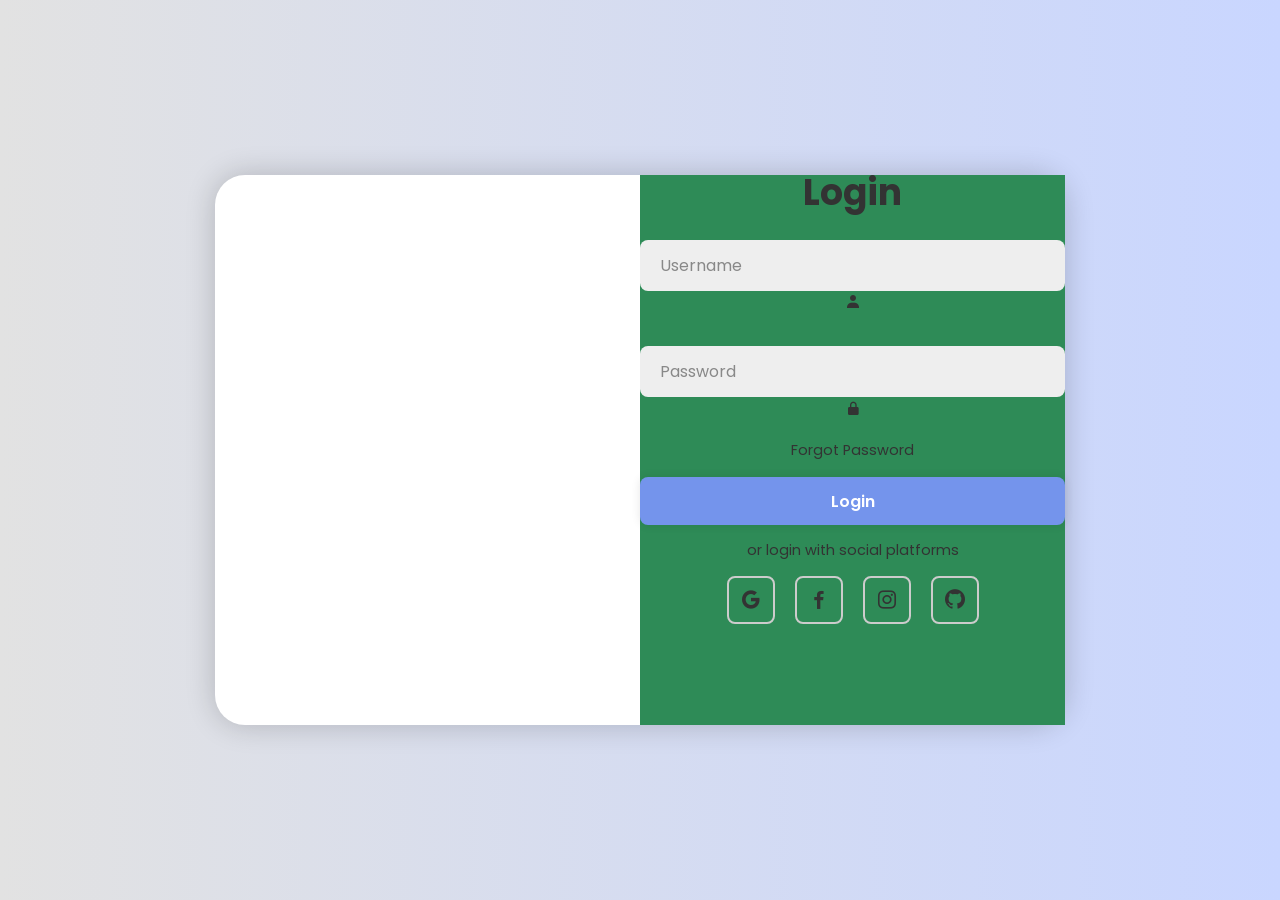
<file: test/login.html>
<!DOCTYPE html>
<html lang="en">
<head>
    <meta charset="UTF-8">
    <meta name="viewport" content="width=device-width, initial-scale=1.0">
    <title>Login Page</title>
    <link href='https://unpkg.com/boxicons@2.1.4/css/boxicons.min.css' rel='stylesheet'>
    <link rel="stylesheet" href="style.css">
</head>
<body>
    <div class="container">
        <div class="form-box">
            <form action="">
                <h1>Login</h1>
                <div class="input-box">
                    <input type="text" placeholder="Username" required>
                    <i class='bx bxs-user'></i>
                <div class="input-box">
                    <input type="Password" placeholder="Password" required>
                    <i class='bx bxs-lock-alt'></i>
                </div>
            </form>
                <div class="forget-link">
                    <a href="#">Forgot Password</a>
                </div>
                <button type="submit" class="btn">Login</button>
                <p>or login with social platforms</p>
                <div class="social-icons">
                    <a href="#"><i class='bx bxl-google'></i></a>
                    <a href="#"><i class='bx bxl-facebook'></i></a>
                    <a href="#"><i class='bx bxl-instagram'></i></a>
                    <a href="#"><i class='bx bxl-github'></i></a>
                </div>
        </div>
    </div>
</body>
</html>
</file>
<file: test/style.css>
@import url('https://fonts.googleapis.com/css2?family=Poppins:ital,wght@0,100;0,200;0,300;0,400;0,500;0,600;0,700;0,800;0,900;1,100;1,200;1,300;1,400;1,500;1,600;1,700;1,800;1,900&display=swap');

*{
    margin: 0;
    padding: 0;
    box-sizing: border-box;
    font-family: "Poppins", sans-serif;
}

body{
    display: flex;
    justify-content: center;
    align-items: center;
    min-height: 100vh;
    background: linear-gradient(90deg, #e2e2e2, #c9d6ff)
}

.container{
    position: relative;
    width: 850px;
    height: 550px;
    background: #fff;
    border-radius: 30px;
    box-shadow: 0 0 30px rgba(0, 0, 0, 0.2);
}

.form-box{
    position: absolute;
    right: 0;
    width: 50%;
    height: 100%;
    background: seagreen;
    display: flex;
    flex-direction: column;
    align-items: center;
    color: #333;
    text-align: center;
}

form{
    width: 100%
}

.container h1{
    font-size: 36px;
    margin: -10px 0;
}

.input-box{
    position: relative;
    margin: 30px 0;
}

.input-box input{
    width: 100%;
    padding: 13px 50px 13px 20px;
    background: #eee;
    border-radius: 8px;
    border: none;
    outline: none;
    font-size: 16px;
    color: #333;
    font-weight: 500;
}

.input-box input::placeholder{
    color: #888;
    font-weight: 400;
}

/* .input-box i{
    position: absolute;
    right: 20px;
    transform: translateY(70%);
    font-size: 20px;
    color: #888;
    -webkit-transform: translateY(70%);
    -moz-transform: translateY(70%);
    -ms-transform: translateY(70%);
    -o-transform: translateY(70%);
} */

.forget-link{
    margin: -15px 0 15px;
}

.forget-link a{
    font-size: 14.5px;
    color: #333;
    text-decoration: none;
}

.btn{
    width: 100%;
    height: 48px;
    background: #7494ec;
    border-radius: 8px;
    box-shadow: 0 0 10px rgba(0, 0, 0, 0.1);
    border: none;
    cursor: pointer;
    font-size: 16px;
    color: #fff;
    font-weight: 600;
}

.container p {
    font-size: 14.5px;
    margin: 15px 0;
}

.social-icons a{
    display: inline-flex;
    padding: 10px;
    border: 2px solid #ccc;
    border-radius: 8px;
    font-size: 24px;
    color: #333;
    text-decoration: none;
    margin: 0 8px;
}
</file>
